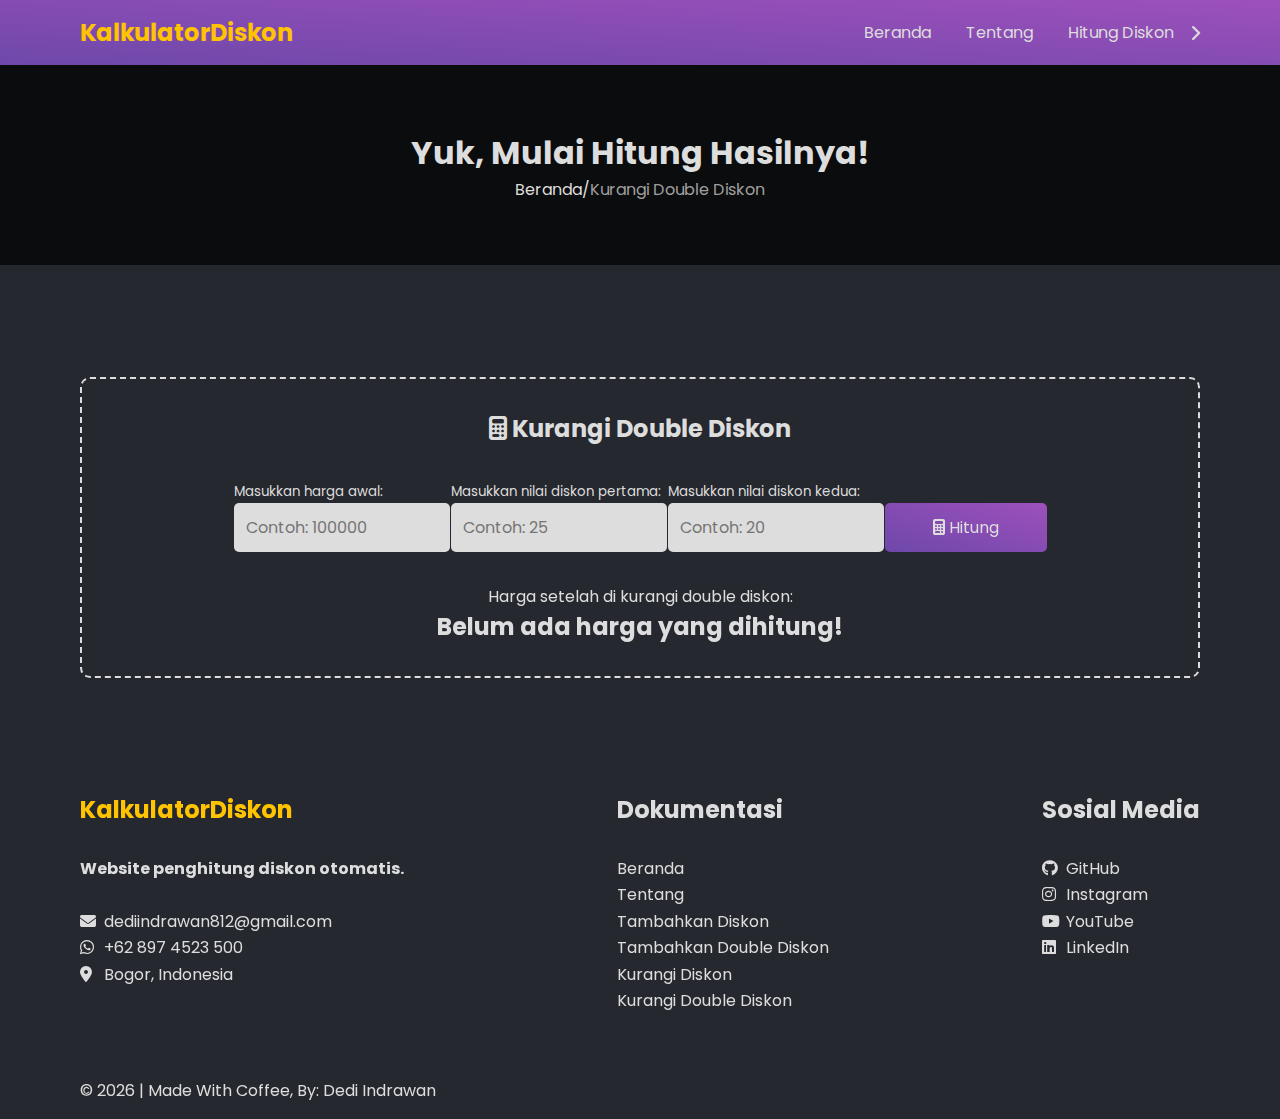
<file: kurangi-db-diskon.html>
<!DOCTYPE html>
<html lang="en">

<head>
    <meta charset="UTF-8">
    <meta http-equiv="X-UA-Compatible" content="IE=edge">
    <meta name="viewport" content="width=device-width, initial-scale=1.0">
    <title>Kalkulator Diskon | Kurangi Double Diskon</title>
    <!-- connecting to css file -->
    <link rel="stylesheet" href="style.css">
    <link rel="stylesheet" href="kurangi-diskon.css">
    <link rel="stylesheet" href="kurangi-db-diskon.css">
    <!-- connecting to cdn js font awesome icon -->
    <link rel="stylesheet" href="https://cdnjs.cloudflare.com/ajax/libs/font-awesome/6.2.1/css/all.min.css" />

<body>
    <!-- alert -->
    <div class="alert">
        <p>Harga awal dan diskon tidak boleh kosong!</p>
    </div>

    <!-- wrapper navbar -->
    <nav class="wrapper-navbar">
        <!-- logo -->
        <div class="logo">
            <a href="index.html">
                <h2>KalkulatorDiskon</h2>
            </a>
        </div>
        <!-- navlink -->
        <ul class="navlink">
            <li><a href="index.html">Beranda</a></li>
            <li><a href="about.html">Tentang</a></li>
            <li class="dropdown">
                <a href="#!">Hitung Diskon <i class="fa-solid fa-chevron-right"></i></a>
                <!-- dropdown list -->
                <ul class="dropdown-list">
                    <li><a href="tambahkan-diskon.html">Tambahkan Diskon</a></li>
                    <li><a href="tambahkan-db-diskon.html">Tambahkan Double Diskon</a></li>
                    <li><a href="kurangi-diskon.html">Kurangi Diskon</a></li>
                    <li><a href="kurangi-db-diskon.html">Kurangi Double Diskon</a></li>
                </ul>
            </li>
        </ul>
        <!-- toggle menu -->
        <i class="fa-solid fa-bars-staggered toggle-menu" onclick="openNavlink()"></i>
    </nav>

    <!-- jumbotron -->
    <header class="jumbotron">
        <div class="jumbotron-text">
            <h1>Yuk, Mulai Hitung Hasilnya!</h1>
            <ul>
                <li><a href="index.html">Beranda</a></li>
                /
                <li><a href="#kurangi-db-diskon">Kurangi Double Diskon</a></li>
            </ul>
        </div>
    </header>

    <!-- container start -->
    <section id="kurangi-db-diskon">
        <div>
            <!-- title -->
            <h2><i class="fa-solid fa-calculator"></i> Kurangi Double Diskon</h2>
            <!-- form -->
            <form id="form">
                <span class="input-group">
                    <label for="price"><small>Masukkan harga awal:</small></label>
                    <input type="text" name="price" id="price" placeholder="Contoh: 100000" autocomplete="off"
                        autofocus>
                </span>
                <span class="input-group">
                    <label for="discount-1"><small>Masukkan nilai diskon pertama:</small></label>
                    <input type="text" name="discount" id="discount-1" placeholder="Contoh: 25" autocomplete="off">
                </span>
                <span class="input-group">
                    <label for="discount-2"><small>Masukkan nilai diskon kedua:</small></label>
                    <input type="text" name="discount" id="discount-2" placeholder="Contoh: 20" autocomplete="off">
                </span>
                <button type="submit"><i class="fa-solid fa-calculator"></i> Hitung</button>
            </form>
            <!-- result -->
            <span>
                <p>Harga setelah di kurangi double diskon:</p>
                <span class="wrapper-result"><small></small>
                    <h2 class="result">Belum ada harga yang dihitung!</h2>
                </span>
            </span>
        </div>
    </section>
    <!-- container end -->

    <!-- footer -->
    <footer>
        <div class="credit">
            <a href="index.html">
                <h2>KalkulatorDiskon</h2>
            </a>
            <br>
            <h4>Website penghitung diskon otomatis.</h4>
            <br>
            <p><i class="fa-solid fa-envelope"></i> dediindrawan812@gmail.com</p>
            <p><i class="fa-brands fa-whatsapp"></i> +62 897 4523 500</p>
            <p><i class="fa-solid fa-location-dot"></i> Bogor, Indonesia</p>
        </div>
        <div class="documentation">
            <h2>Dokumentasi</h2>
            <br>
            <ul>
                <li><a href="index.html">Beranda</a></li>
                <li><a href="about.html">Tentang</a></li>
                <li><a href="tambahkan-diskon.html">Tambahkan Diskon</a></li>
                <li><a href="tambahkan-db-diskon.html">Tambahkan Double Diskon</a></li>
                <li><a href="kurangi-diskon.html">Kurangi Diskon</a></li>
                <li><a href="kurangi-db-diskon.html">Kurangi Double Diskon</a></li>
            </ul>
        </div>
        <div class="social-media">
            <h2>Sosial Media</h2>
            <br>
            <ul>
                <li><a href="https://github.com/dediindrawan" target="_blank"><i class="fa-brands fa-github"></i>
                        GitHub</a></li>
                <li><a href="https://www.instagram.com/dediindra_one/" target="_blank"><i
                            class="fa-brands fa-instagram"></i>
                        Instagram</a></li>
                <li><a href="https://www.youtube.com/channel/UC6O6PZDZYROxB4myIOJg7Eg" target="_blank"><i
                            class="fa-brands fa-youtube"></i> YouTube</a></li>
                <li><a href="https://www.linkedin.com/in/dediindrawan/" target="_blank"><i
                            class="fa-brands fa-linkedin"></i> LinkedIn</a></li>
            </ul>
        </div>
    </footer>

    <!-- copyright -->
    <div class="copyright">
        <p>&copy; <span class="copy-years"></span> | Made With Coffee, By: <a href="https://linktr.ee/dediindra_one/"
                target="_blank">Dedi Indrawan</a></p>
    </div>

    <!-- connecting to javascript file -->
    <script src="main.js"></script>
    <script src="kurangi-db-diskon.js"></script>
</body>

</html>
</file>
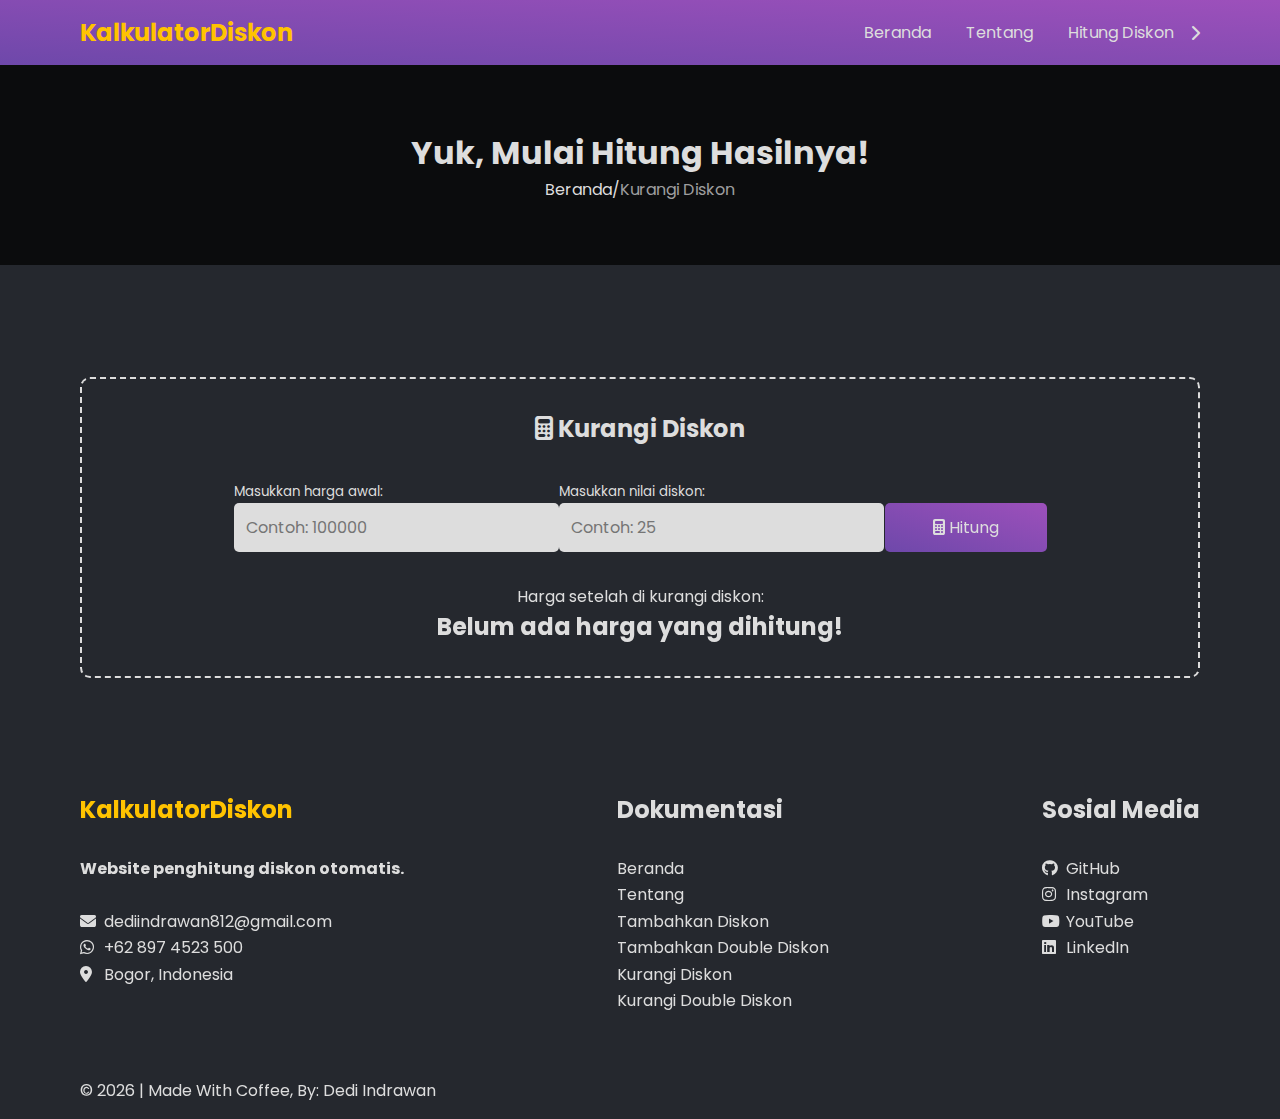
<file: kurangi-diskon.html>
<!DOCTYPE html>
<html lang="en">

<head>
    <meta charset="UTF-8">
    <meta http-equiv="X-UA-Compatible" content="IE=edge">
    <meta name="viewport" content="width=device-width, initial-scale=1.0">
    <title>Kalkulator Diskon | Kurangi Diskon</title>
    <!-- connecting to css file -->
    <link rel="stylesheet" href="style.css">
    <link rel="stylesheet" href="kurangi-diskon.css">
    <!-- connecting to cdn js font awesome icon -->
    <link rel="stylesheet" href="https://cdnjs.cloudflare.com/ajax/libs/font-awesome/6.2.1/css/all.min.css" />

<body>
    <!-- alert -->
    <div class="alert">
        <p>Harga awal dan diskon tidak boleh kosong!</p>
    </div>

    <!-- wrapper navbar -->
    <nav class="wrapper-navbar">
        <!-- logo -->
        <div class="logo">
            <a href="index.html">
                <h2>KalkulatorDiskon</h2>
            </a>
        </div>
        <!-- navlink -->
        <ul class="navlink">
            <li><a href="index.html">Beranda</a></li>
            <li><a href="about.html">Tentang</a></li>
            <li class="dropdown">
                <a href="#!">Hitung Diskon <i class="fa-solid fa-chevron-right"></i></a>
                <!-- dropdown list -->
                <ul class="dropdown-list">
                    <li><a href="tambahkan-diskon.html">Tambahkan Diskon</a></li>
                    <li><a href="tambahkan-db-diskon.html">Tambahkan Double Diskon</a></li>
                    <li><a href="kurangi-diskon.html">Kurangi Diskon</a></li>
                    <li><a href="kurangi-db-diskon.html">Kurangi Double Diskon</a></li>
                </ul>
            </li>
        </ul>
        <!-- toggle menu -->
        <i class="fa-solid fa-bars-staggered toggle-menu" onclick="openNavlink()"></i>
    </nav>

    <!-- jumbotron -->
    <header class="jumbotron">
        <div class="jumbotron-text">
            <h1>Yuk, Mulai Hitung Hasilnya!</h1>
            <ul>
                <li><a href="index.html">Beranda</a></li>
                /
                <li><a href="#kurangi-diskon">Kurangi Diskon</a></li>
            </ul>
        </div>
    </header>

    <!-- container start -->
    <section id="kurangi-diskon">
        <div>
            <!-- title -->
            <h2><i class="fa-solid fa-calculator"></i> Kurangi Diskon</h2>
            <!-- form -->
            <form id="form">
                <span class="input-group">
                    <label for="price"><small>Masukkan harga awal:</small></label>
                    <input type="text" name="price" id="price" placeholder="Contoh: 100000" autocomplete="off"
                        autofocus>
                </span>
                <span class="input-group">
                    <label for="discount"><small>Masukkan nilai diskon:</small></label>
                    <input type="text" name="discount" id="discount" placeholder="Contoh: 25" autocomplete="off">
                </span>
                <button type="submit"><i class="fa-solid fa-calculator"></i> Hitung</button>
            </form>
            <!-- result -->
            <span>
                <p>Harga setelah di kurangi diskon:</p>
                <span class="wrapper-result"><small></small>
                    <h2 class="result">Belum ada harga yang dihitung!</h2>
                </span>
            </span>
        </div>
    </section>
    <!-- container end -->

    <!-- footer -->
    <footer>
        <div class="credit">
            <a href="index.html">
                <h2>KalkulatorDiskon</h2>
            </a>
            <br>
            <h4>Website penghitung diskon otomatis.</h4>
            <br>
            <p><i class="fa-solid fa-envelope"></i> dediindrawan812@gmail.com</p>
            <p><i class="fa-brands fa-whatsapp"></i> +62 897 4523 500</p>
            <p><i class="fa-solid fa-location-dot"></i> Bogor, Indonesia</p>
        </div>
        <div class="documentation">
            <h2>Dokumentasi</h2>
            <br>
            <ul>
                <li><a href="index.html">Beranda</a></li>
                <li><a href="about.html">Tentang</a></li>
                <li><a href="tambahkan-diskon.html">Tambahkan Diskon</a></li>
                <li><a href="tambahkan-db-diskon.html">Tambahkan Double Diskon</a></li>
                <li><a href="kurangi-diskon.html">Kurangi Diskon</a></li>
                <li><a href="kurangi-db-diskon.html">Kurangi Double Diskon</a></li>
            </ul>
        </div>
        <div class="social-media">
            <h2>Sosial Media</h2>
            <br>
            <ul>
                <li><a href="https://github.com/dediindrawan" target="_blank"><i class="fa-brands fa-github"></i>
                        GitHub</a></li>
                <li><a href="https://www.instagram.com/dediindra_one/" target="_blank"><i
                            class="fa-brands fa-instagram"></i>
                        Instagram</a></li>
                <li><a href="https://www.youtube.com/channel/UC6O6PZDZYROxB4myIOJg7Eg" target="_blank"><i
                            class="fa-brands fa-youtube"></i> YouTube</a></li>
                <li><a href="https://www.linkedin.com/in/dediindrawan/" target="_blank"><i
                            class="fa-brands fa-linkedin"></i> LinkedIn</a></li>
            </ul>
        </div>
    </footer>

    <!-- copyright -->
    <div class="copyright">
        <p>&copy; <span class="copy-years"></span> | Made With Coffee, By: <a href="https://linktr.ee/dediindra_one/"
                target="_blank">Dedi Indrawan</a></p>
    </div>

    <!-- connecting to javascript file -->
    <script src="main.js"></script>
    <script src="kurangi-diskon.js"></script>
</body>

</html>
</file>
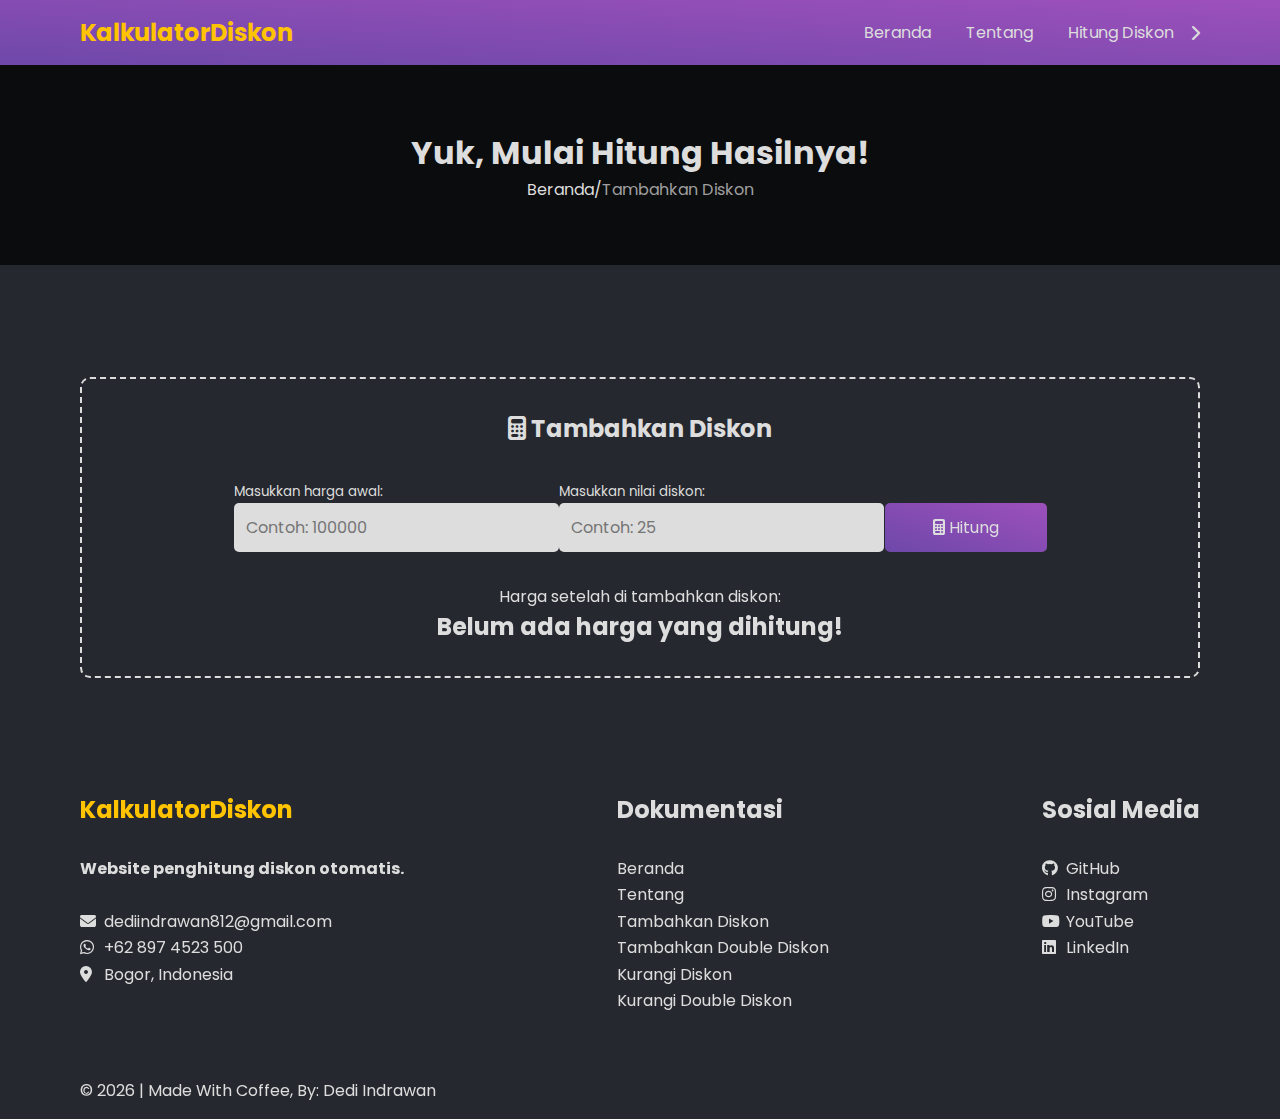
<file: tambahkan-diskon.html>
<!DOCTYPE html>
<html lang="en">

<head>
    <meta charset="UTF-8">
    <meta http-equiv="X-UA-Compatible" content="IE=edge">
    <meta name="viewport" content="width=device-width, initial-scale=1.0">
    <title>Kalkulator Diskon | Tambahkan Diskon</title>
    <!-- connecting to css file -->
    <link rel="stylesheet" href="style.css">
    <link rel="stylesheet" href="kurangi-diskon.css">
    <!-- connecting to cdn js font awesome icon -->
    <link rel="stylesheet" href="https://cdnjs.cloudflare.com/ajax/libs/font-awesome/6.2.1/css/all.min.css" />

<body>
    <!-- alert -->
    <div class="alert">
        <p>Harga awal dan diskon tidak boleh kosong!</p>
    </div>

    <!-- wrapper navbar -->
    <nav class="wrapper-navbar">
        <!-- logo -->
        <div class="logo">
            <a href="index.html">
                <h2>KalkulatorDiskon</h2>
            </a>
        </div>
        <!-- navlink -->
        <ul class="navlink">
            <li><a href="index.html">Beranda</a></li>
            <li><a href="about.html">Tentang</a></li>
            <li class="dropdown">
                <a href="#!">Hitung Diskon <i class="fa-solid fa-chevron-right"></i></a>
                <!-- dropdown list -->
                <ul class="dropdown-list">
                    <li><a href="tambahkan-diskon.html">Tambahkan Diskon</a></li>
                    <li><a href="tambahkan-db-diskon.html">Tambahkan Double Diskon</a></li>
                    <li><a href="kurangi-diskon.html">Kurangi Diskon</a></li>
                    <li><a href="kurangi-db-diskon.html">Kurangi Double Diskon</a></li>
                </ul>
            </li>
        </ul>
        <!-- toggle menu -->
        <i class="fa-solid fa-bars-staggered toggle-menu" onclick="openNavlink()"></i>
    </nav>

    <!-- jumbotron -->
    <header class="jumbotron">
        <div class="jumbotron-text">
            <h1>Yuk, Mulai Hitung Hasilnya!</h1>
            <ul>
                <li><a href="index.html">Beranda</a></li>
                /
                <li><a href="#tambahkan-diskon">Tambahkan Diskon</a></li>
            </ul>
        </div>
    </header>

    <!-- container start -->
    <section id="tambahkan-diskon">
        <div>
            <!-- title -->
            <h2><i class="fa-solid fa-calculator"></i> Tambahkan Diskon</h2>
            <!-- form -->
            <form id="form">
                <span class="input-group">
                    <label for="price"><small>Masukkan harga awal:</small></label>
                    <input type="text" name="price" id="price" placeholder="Contoh: 100000" autocomplete="off"
                        autofocus>
                </span>
                <span class="input-group">
                    <label for="discount"><small>Masukkan nilai diskon:</small></label>
                    <input type="text" name="discount" id="discount" placeholder="Contoh: 25" autocomplete="off">
                </span>
                <button type="submit"><i class="fa-solid fa-calculator"></i> Hitung</button>
            </form>
            <!-- result -->
            <span>
                <p>Harga setelah di tambahkan diskon:</p>
                <span class="wrapper-result"><small></small>
                    <h2 class="result">Belum ada harga yang dihitung!</h2>
                </span>
            </span>
        </div>
    </section>
    <!-- container end -->

    <!-- footer -->
    <footer>
        <div class="credit">
            <a href="index.html">
                <h2>KalkulatorDiskon</h2>
            </a>
            <br>
            <h4>Website penghitung diskon otomatis.</h4>
            <br>
            <p><i class="fa-solid fa-envelope"></i> dediindrawan812@gmail.com</p>
            <p><i class="fa-brands fa-whatsapp"></i> +62 897 4523 500</p>
            <p><i class="fa-solid fa-location-dot"></i> Bogor, Indonesia</p>
        </div>
        <div class="documentation">
            <h2>Dokumentasi</h2>
            <br>
            <ul>
                <li><a href="index.html">Beranda</a></li>
                <li><a href="about.html">Tentang</a></li>
                <li><a href="tambahkan-diskon.html">Tambahkan Diskon</a></li>
                <li><a href="tambahkan-db-diskon.html">Tambahkan Double Diskon</a></li>
                <li><a href="kurangi-diskon.html">Kurangi Diskon</a></li>
                <li><a href="kurangi-db-diskon.html">Kurangi Double Diskon</a></li>
            </ul>
        </div>
        <div class="social-media">
            <h2>Sosial Media</h2>
            <br>
            <ul>
                <li><a href="https://github.com/dediindrawan" target="_blank"><i class="fa-brands fa-github"></i>
                        GitHub</a></li>
                <li><a href="https://www.instagram.com/dediindra_one/" target="_blank"><i
                            class="fa-brands fa-instagram"></i>
                        Instagram</a></li>
                <li><a href="https://www.youtube.com/channel/UC6O6PZDZYROxB4myIOJg7Eg" target="_blank"><i
                            class="fa-brands fa-youtube"></i> YouTube</a></li>
                <li><a href="https://www.linkedin.com/in/dediindrawan/" target="_blank"><i
                            class="fa-brands fa-linkedin"></i> LinkedIn</a></li>
            </ul>
        </div>
    </footer>

    <!-- copyright -->
    <div class="copyright">
        <p>&copy; <span class="copy-years"></span> | Made With Coffee, By: <a href="https://linktr.ee/dediindra_one/"
                target="_blank">Dedi Indrawan</a></p>
    </div>

    <!-- connecting to javascript file -->
    <script src="main.js"></script>
    <script src="tambahkan-diskon.js"></script>
</body>

</html>
</file>
<file: style.css>
/* font */
@import url('https://fonts.googleapis.com/css2?family=Lobster&family=Poppins:ital,wght@0,100;0,200;0,300;0,400;0,500;0,600;0,700;0,800;0,900;1,100;1,200;1,300;1,400;1,500;1,600;1,700;1,800;1,900&family=Roboto:ital,wght@0,100;0,300;0,400;0,500;0,700;0,900;1,100;1,300;1,400;1,500;1,700;1,900&display=swap');

/* set default */
* {
  margin: 0;
  padding: 0;
  box-sizing: border-box;
  list-style: none;
  text-decoration: none;
}

/* set variable */
:root {
  --primary-font: 'Poppins', sans-serif;
  --gradient-color: linear-gradient(to top right, rgb(110, 72, 170), rgb(157, 80, 187));
  --body-bg-color: rgb(37, 40, 46);
  --primary-font-color: #ddd;
  --timing: all 0.3s;
  --warning-color: rgb(255, 195, 0);
}

/* input style */
input {
  padding: 0.75em;
  outline: none;
  border: none;
  border-radius: 5px;
  font-size: 1rem;
  font-family: var(--primary-font);
  color: var(--body-bg-color);
  background-color: var(--primary-font-color);
}

/* button style */
button {
  padding: 0.75em 1em;
  font-size: 1rem;
  cursor: pointer;
  border: none;
  border-radius: 5px;
  font-family: var(--primary-font);
  color: var(--primary-font-color);
  background: var(--gradient-color);
}

/* anchor style */
a {
  font-size: 1rem;
  color: var(--primary-font-color);
}

/* heading style */
h1 {
  font-size: 2rem;
}

h2 {
  font-size: 1.5rem;
}

h3 {
  font-size: 1.17rem;
}

h4 {
  font-size: 1rem;
}

h5 {
  font-size: 0.83rem;
}

h6 {
  font-size: 0.67rem;
}

/* paragraph style */
p {
  font-size: 1rem;
}

/* body style */
html,
body {
  font-weight: normal;
  font-style: normal;
  scroll-behavior: smooth;
  font-family: var(--primary-font);
  color: var(--primary-font-color);
  background-color: var(--body-bg-color);
}

/* alert */
.alert {
  width: 100%;
  padding: 1em 0;
  text-align: center;
  position: fixed;
  top: 0;
  left: 0;
  z-index: 2;
  background: var(--gradient-color);
  display: none;
}

/* wrapper nabar */
.wrapper-navbar {
  width: 100%;
  height: 65px;
  padding: 0 5em;
  display: flex;
  justify-content: space-between;
  align-items: center;
  position: fixed;
  top: 0;
  z-index: 1;
  background: var(--gradient-color);
}

.wrapper-navbar .logo a h2 {
  color: var(--warning-color);
}

.wrapper-navbar .navlink {
  width: 30%;
  display: flex;
  justify-content: space-between;
  align-items: center;
  position: relative;
}

.wrapper-navbar .navlink li:not(.dropdown-list li) {
  width: 100%;
  height: 65px;
  display: flex;
  align-items: center;
}

.wrapper-navbar .navlink li a {
  transition: var(--timing);
}

.wrapper-navbar .navlink li a:not(.dropdown-list li a):hover {
  opacity: 0.7;
}

.wrapper-navbar .navlink .dropdown {
  position: relative;
}

.wrapper-navbar .navlink .dropdown a {
  width: max-content;
  display: flex;
  align-items: center;
}

.wrapper-navbar .navlink .dropdown a i {
  margin-left: 1em;
  transition: var(--timing);
}

.wrapper-navbar .navlink .dropdown a:hover i {
  transform: rotate(90deg);
}

.wrapper-navbar .navlink .dropdown-list {
  min-width: max-content;
  position: absolute;
  top: 65px;
  right: 0;
  z-index: 1;
  display: none;
  background: var(--gradient-color);
}

.wrapper-navbar .navlink .dropdown-list li {
  width: 100%;
}

.wrapper-navbar .navlink .dropdown-list li a {
  width: 100%;
  padding: 1em 3em;
  transition: var(--timing);
}

.wrapper-navbar .dropdown-list li a:hover {
  color: var(--warning-color);
}

.wrapper-navbar .navlink .dropdown:hover .dropdown-list {
  display: block;
}

.wrapper-navbar .toggle-menu {
  display: none;
  font-size: 1.25rem;
}

/* jumbotron */
.jumbotron {
  width: 100%;
  height: 500px;
  margin-top: 65px;
  background-image: url('https://images.unsplash.com/photo-1556740714-a8395b3bf30f?ixlib=rb-4.0.3&ixid=MnwxMjA3fDB8MHxwaG90by1wYWdlfHx8fGVufDB8fHx8&auto=format&fit=crop&w=870&q=80');
  background-size: cover;
  background-repeat: no-repeat;
  background-position: center;
  background-attachment: fixed;
}

.jumbotron .jumbotron-text {
  width: 100%;
  height: 500px;
  display: flex;
  justify-content: center;
  align-items: center;
  flex-direction: column;
  background-color: rgba(0, 0, 0, 0.7);
}

.jumbotron .jumbotron-text h1 span {
  color: var(--warning-color);
}

.jumbotron .jumbotron-text button {
  margin-top: 2em;
  transition: var(--timing);
}

.jumbotron .jumbotron-text button:hover {
  padding: 0.75em 2em;
}

/* container */
.container {
  width: 100%;
  padding: 0 5em;
  line-height: 1.65;
}

.container section {
  padding: 3em 0;
}

.container section h1 {
  text-align: center;
  margin: 1em auto;
}

.container section figure {
  display: flex;
  justify-content: space-between;
  align-items: center;
}

.container section figure img {
  width: 48%;
  height: 350px;
  object-fit: cover;
  border-radius: 5px;
}

.container section figure figcaption {
  width: 48%;
}

.container section figure figcaption span {
  color: var(--warning-color);
}

.container section figure figcaption button {
  margin-top: 1em;
  transition: var(--timing);
}

.container section figure figcaption button:hover {
  padding: 0.75em 2em;
}

.container section:nth-child(even) figure img {
  order: 2;
}

.container section:nth-child(even) figure figcaption {
  order: 1;
}

/* footer */
footer {
  width: 100%;
  margin-top: 7em;
  padding: 0 5em;
  line-height: 1.65;
  display: flex;
  justify-content: space-between;
}

footer .credit a h2 {
  color: var(--warning-color);
}

footer .documentation a,
footer .social-media a {
  transition: var(--timing);
}

footer .documentation a:hover,
footer .social-media a:hover {
  opacity: 0.5;
}

footer .credit i,
footer .social-media i {
  width: 20px;
}

/* copyright */
.copyright {
  width: 100%;
  margin-top: 3em;
  padding: 1em 5em;
}

.copyright a {
  transition: var(--timing);
}

.copyright a:hover {
  opacity: 0.5;
}

/* responsive breakpoint */

/* Extra small devices (phones, 600px and down) */
@media only screen and (max-width: 600px) {
  h1 {
    font-size: 1.25rem;
  }

  h2 {
    font-size: 1.17rem;
  }

  p {
    font-size: 0.9rem;
  }

  a {
    font-size: 0.9rem;
  }

  button {
    font-size: 0.9rem;
  }

  /* wrapper nabar */
  .wrapper-navbar {
    padding: 0 1.5em;
  }

  .wrapper-navbar .navlink {
    width: 100%;
    flex-direction: column;
    position: absolute;
    top: 65px;
    left: -100%;
    z-index: -1;
    opacity: 0;
    background: var(--gradient-color);
    transition: var(--timing);
  }

  .wrapper-navbar .show-navlink {
    left: 0;
    opacity: 1;
  }

  .wrapper-navbar .navlink .dropdown-list {
    left: 0;
    background: linear-gradient(to bottom right, rgb(110, 72, 170), rgb(157, 80, 187));
  }

  .wrapper-navbar .navlink li:not(.dropdown-list li) {
    width: 100%;
    padding: 1.5em;
    display: flex;
    align-items: center;
  }

  .wrapper-navbar .toggle-menu {
    display: block;
    cursor: pointer;
    transition: var(--timing);
  }

  .wrapper-navbar .toggle-menu:hover {
    opacity: 0.7;
  }

  /* jumbotron */
  .jumbotron .jumbotron-text {
    text-align: center;
  }

  .jumbotron .jumbotron-text h1 {
    padding: 0 1.5em;
  }

  /* container */
  .container {
    padding: 0 1.5em;
  }

  .container section figure {
    flex-direction: column;
  }

  .container section figure img {
    width: 100%;
    height: 150px;
  }

  .container section figure figcaption {
    width: 100%;
    margin-top: 1em;
  }

  .container section:nth-child(even) figure img {
    order: 1;
  }

  .container section:nth-child(even) figure figcaption {
    order: 2;
  }

  /* footer */
  footer {
    padding: 0 1.5em;
    flex-direction: column;
  }

  footer .documentation,
  footer .social-media {
    margin-top: 2em;
  }

  /* copyright */
  .copyright {
    padding: 1em 1.5em;
    display: flex;
    justify-content: center;
  }
}

/* Small devices (portrait tablets and large phones, 600px and up) */
@media only screen and (min-width: 600px) {
}

/* Medium devices (landscape tablets, 768px and up) */
@media only screen and (min-width: 768px) {
}

/* Large devices (laptops/desktops, 992px and up) */
@media only screen and (min-width: 992px) {
}

/* Extra large devices (large laptops and desktops, 1200px and up) */
@media only screen and (min-width: 1200px) {
}

/* Medium devices (landscape tablets, 550px and up) */
@media screen and (min-device-width: 550px) and (max-device-width: 992px) and (orientation: landscape) {
  h1 {
    font-size: 1.25rem;
  }

  h2 {
    font-size: 1.17rem;
  }

  p {
    font-size: 0.9rem;
  }

  a {
    font-size: 0.9rem;
  }

  button {
    font-size: 0.9rem;
  }

  /* wrapper nabar */
  .wrapper-navbar {
    padding: 0 1.5em;
  }

  .wrapper-navbar .navlink {
    width: 100%;
    flex-direction: column;
    position: absolute;
    top: 50px;
    left: -100%;
    z-index: -1;
    opacity: 0;
    background: var(--gradient-color);
    transition: var(--timing);
  }

  .wrapper-navbar .show-navlink {
    left: 0;
    opacity: 1;
  }

  .wrapper-navbar .navlink li:not(.dropdown-list li) {
    width: 100%;
    padding: 1.5em;
    display: flex;
    align-items: center;
  }

  .wrapper-navbar .navlink .dropdown:hover .dropdown-list {
    display: block;
    top: -130px;
  }

  .wrapper-navbar .toggle-menu {
    display: block;
    cursor: pointer;
    transition: var(--timing);
  }

  .wrapper-navbar .toggle-menu:hover {
    opacity: 0.7;
  }

  /* jumbotron */
  .jumbotron .jumbotron-text {
    text-align: center;
  }

  .jumbotron .jumbotron-text h1 {
    padding: 0 1.5em;
  }

  /* container */
  .container {
    padding: 0 1.5em;
  }

  .container section figure img {
    object-fit: fill;
    aspect-ratio: 1/1;
  }

  /* footer */
  footer {
    padding: 0 1.5em;
    flex-direction: column;
  }

  footer .documentation,
  footer .social-media {
    margin-top: 2em;
  }

  /* copyright */
  .copyright {
    padding: 1em 1.5em;
    display: flex;
    justify-content: center;
  }
}
</file>
<file: kurangi-diskon.css>
/* jumbotron */
.jumbotron {
  height: 200px;
}

.jumbotron .jumbotron-text {
  height: 200px;
}

.jumbotron .jumbotron-text ul {
  width: max-content;
  display: flex;
  justify-content: space-between;
  align-items: center;
}

.jumbotron .jumbotron-text ul li:last-child {
  opacity: 0.7;
}

/* section */
section {
  width: 100%;
  padding-top: 3em;
  padding-left: 5em;
  padding-right: 5em;
}

section div {
  width: 100%;
  padding: 2em 1em;
  margin-top: 4em;
  text-align: center;
  border-radius: 10px;
  border: 2px dashed var(--primary-font-color);
}

section div form {
  width: 75%;
  margin: 2em auto;
  display: flex;
  justify-content: space-between;
  align-items: flex-end;
}

section div form .input-group {
  width: 40%;
  text-align: start;
  display: flex;
  flex-direction: column;
}

section div form .input-group input {
  width: 100%;
}

section div form button {
  padding: 0.75em 3em;
}

section div span .wrapper-result {
  display: flex;
  justify-content: center;
  align-items: baseline;
}

/* responsive breakpoint */

/* Extra small devices (phones, 600px and down) */
@media only screen and (max-width: 600px) {
  /* section */
  section {
    padding-left: 1.5em;
    padding-right: 1.5em;
  }

  section div form {
    width: 100%;
    flex-direction: column;
  }

  section div form .input-group {
    width: 100%;
  }

  section div form .input-group input {
    width: 100%;
    margin-bottom: 2em;
  }

  section div form button {
    width: 100%;
  }
}

/* Small devices (portrait tablets and large phones, 600px and up) */
@media only screen and (min-width: 600px) {
}

/* Medium devices (landscape tablets, 768px and up) */
@media only screen and (min-width: 768px) {
}

/* Large devices (laptops/desktops, 992px and up) */
@media only screen and (min-width: 992px) {
}

/* Extra large devices (large laptops and desktops, 1200px and up) */
@media only screen and (min-width: 1200px) {
}

/* Medium devices (landscape tablets, 550px and up) */
@media screen and (min-device-width: 550px) and (max-device-width: 992px) and (orientation: landscape) {
  /* section */
  section {
    padding-left: 1.5em;
    padding-right: 1.5em;
  }

  section div form {
    width: 100%;
    flex-direction: column;
  }

  section div form input {
    width: 100%;
    margin-bottom: 2em;
  }

  section div form button {
    width: 100%;
  }
}
</file>
<file: kurangi-db-diskon.css>
/* section */
section div form .input-group {
  width: 26.6%;
  text-align: start;
  display: flex;
  flex-direction: column;
}

section div form .input-group input {
  width: 100%;
}

/* responsive breakpoint */

/* Extra small devices (phones, 600px and down) */
@media only screen and (max-width: 600px) {
  /* section */
  section {
    padding-left: 1.5em;
    padding-right: 1.5em;
  }

  section div form {
    width: 100%;
    flex-direction: column;
  }

  section div form .input-group {
    width: 100%;
  }

  section div form .input-group input {
    width: 100%;
    margin-bottom: 2em;
  }

  section div form button {
    width: 100%;
  }
}

/* Small devices (portrait tablets and large phones, 600px and up) */
@media only screen and (min-width: 600px) {
}

/* Medium devices (landscape tablets, 768px and up) */
@media only screen and (min-width: 768px) {
}

/* Large devices (laptops/desktops, 992px and up) */
@media only screen and (min-width: 992px) {
}

/* Extra large devices (large laptops and desktops, 1200px and up) */
@media only screen and (min-width: 1200px) {
}

/* Medium devices (landscape tablets, 550px and up) */
@media screen and (min-device-width: 550px) and (max-device-width: 992px) and (orientation: landscape) {
  /* section */
  section {
    padding-left: 1.5em;
    padding-right: 1.5em;
  }

  section div form {
    width: 100%;
    flex-direction: column;
  }

  section div form input {
    width: 100%;
    margin-bottom: 2em;
  }

  section div form button {
    width: 100%;
  }
}
</file>
